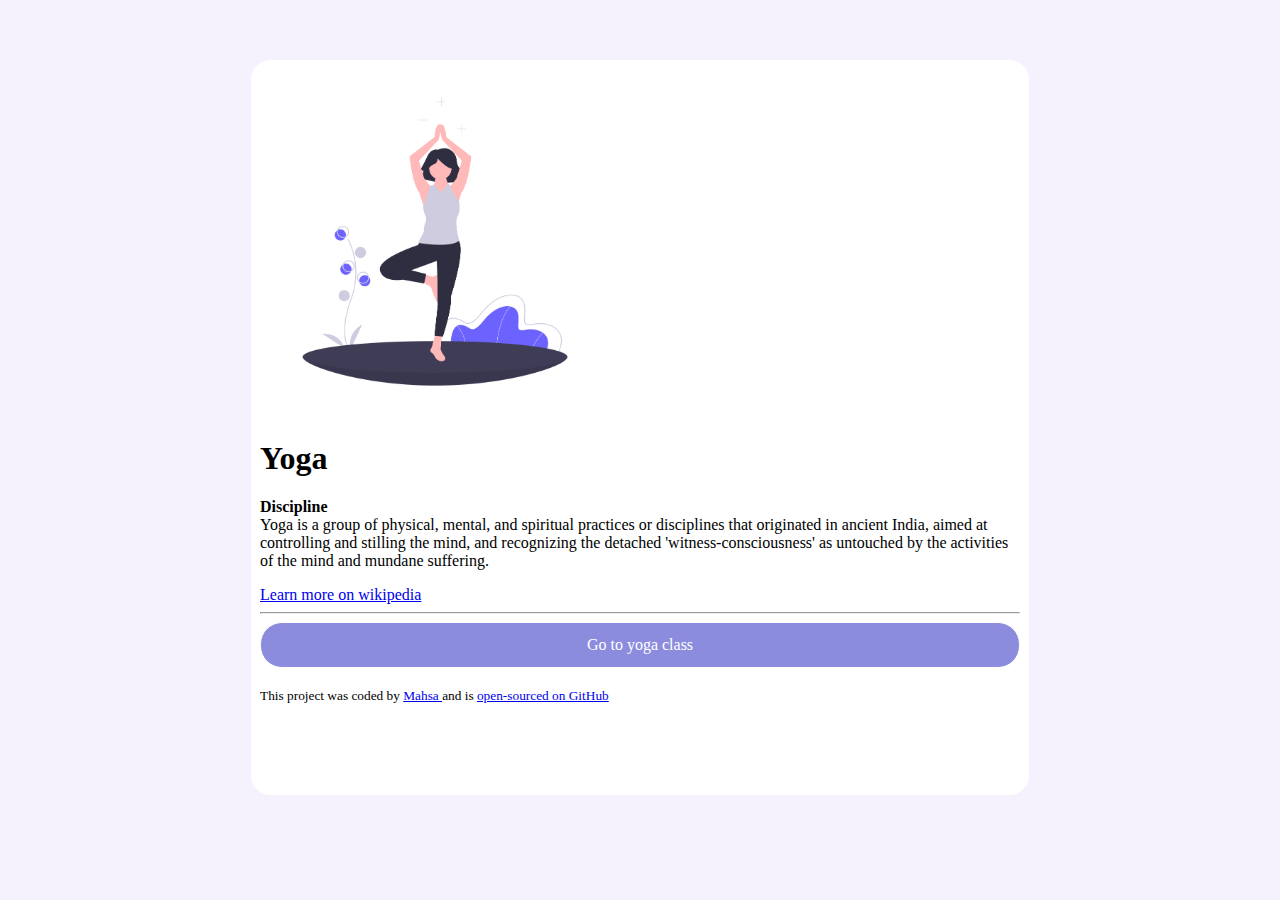
<file: index.html>
<!DOCTYPE html>
<html lang="en">
  <head>
    <meta charset="UTF-8" />
    <meta http-equiv="X-UA-Compatible" content="IE=edge" />
    <meta name="viewport" content="width=device-width, initial-scale=1.0" />
    <link
      href="https://cdn.jsdelivr.net/npm/bootstrap@5.1.3/dist/css/bootstrap.min.css"
      rel="stylesheet"
      integrity="sha384-1BmE4kWBq78iYhFldvKuhfTAU6auU8tT94WrHftjDbrCEXSU1oBoqyl2QvZ6jIW3"
      crossorigin="anonymous"
    />
    <script
      src="https://cdn.jsdelivr.net/npm/bootstrap@5.1.3/dist/js/bootstrap.bundle.min.js"
      integrity="sha384-ka7Sk0Gln4gmtz2MlQnikT1wXgYsOg+OMhuP+IlRH9sENBO0LRn5q+8nbTov4+1p"
      crossorigin="anonymous"
    ></script>
    <title>yoga app</title>
    <link rel="stylesheet" href="src//style.css" />
  </head>
  <body>
    <div class="app">
      <div class="app-warpper">
        <div class="container-fluid">
          <div class="row">
            <div class="col-sm-6">
              <img src="images\\yoga.png" alt="yoga" width="350" />
            </div>
            <div class="col-sm-6">
              <h1 class="mt-4">Yoga</h1>

              <p class="ms-1 text-black-50">
                <strong> Discipline</strong> <br />
                Yoga is a group of physical, mental, and spiritual practices or
                disciplines that originated in ancient India, aimed at
                controlling and stilling the mind, and recognizing the detached
                'witness-consciousness' as untouched by the activities of the
                mind and mundane suffering.
              </p>
              <a href="https://en.wikipedia.org/wiki/Yoga" class="text-center"
                >Learn more on wikipedia</a
              >
            </div>
          </div>
        </div>
        <hr />
        <a href="yoga.html" class="primary-link">Go to yoga class</a>
        <br />
        <footer class="text-center">
          <small class="text-black-50">
            This project was coded by
            <a href="www.mahsa.lotfalia@gmail.com"> Mahsa </a>and is
            <a href="https://github.com/mlotfalia">open-sourced on GitHub </a>
          </small>
        </footer>
      </div>
    </div>
  </body>
</html>
</file>
<file: src/style.css>
:root {
  --primary-color: #f5f2fe;
  --secondary-color: #ffff;
}
body {
  background-color: var(--primary-color);
}
iframe {
  display: block;
  margin: 0 auto;
}
.app-warpper {
  background-color: var(--secondary-color);
  margin: 60px auto;
  padding: 8px;
  padding-bottom: 90px;
  max-width: 760px;
  max-height: 700px;
  border: 1px solid var(--secondary-color);
  border-radius: 19px;
}
.primary-link {
  display: block;
  margin-top: 0 auto;
  text-align: center;
  padding: 13px;
  text-decoration: none;
  background-color: rgb(140, 140, 223);
  color: var(--secondary-color);
  border-radius: 22px;
  border: 1px solid var(--secondary-color);
}
.primary-link:hover {
  color: var(--secondary-color);
  box-shadow: 3px 5px var(--primary-color);
}
.navigator-list {
  display: flex;
  flex-direction: row;
  justify-content: space-evenly;
}
</file>
